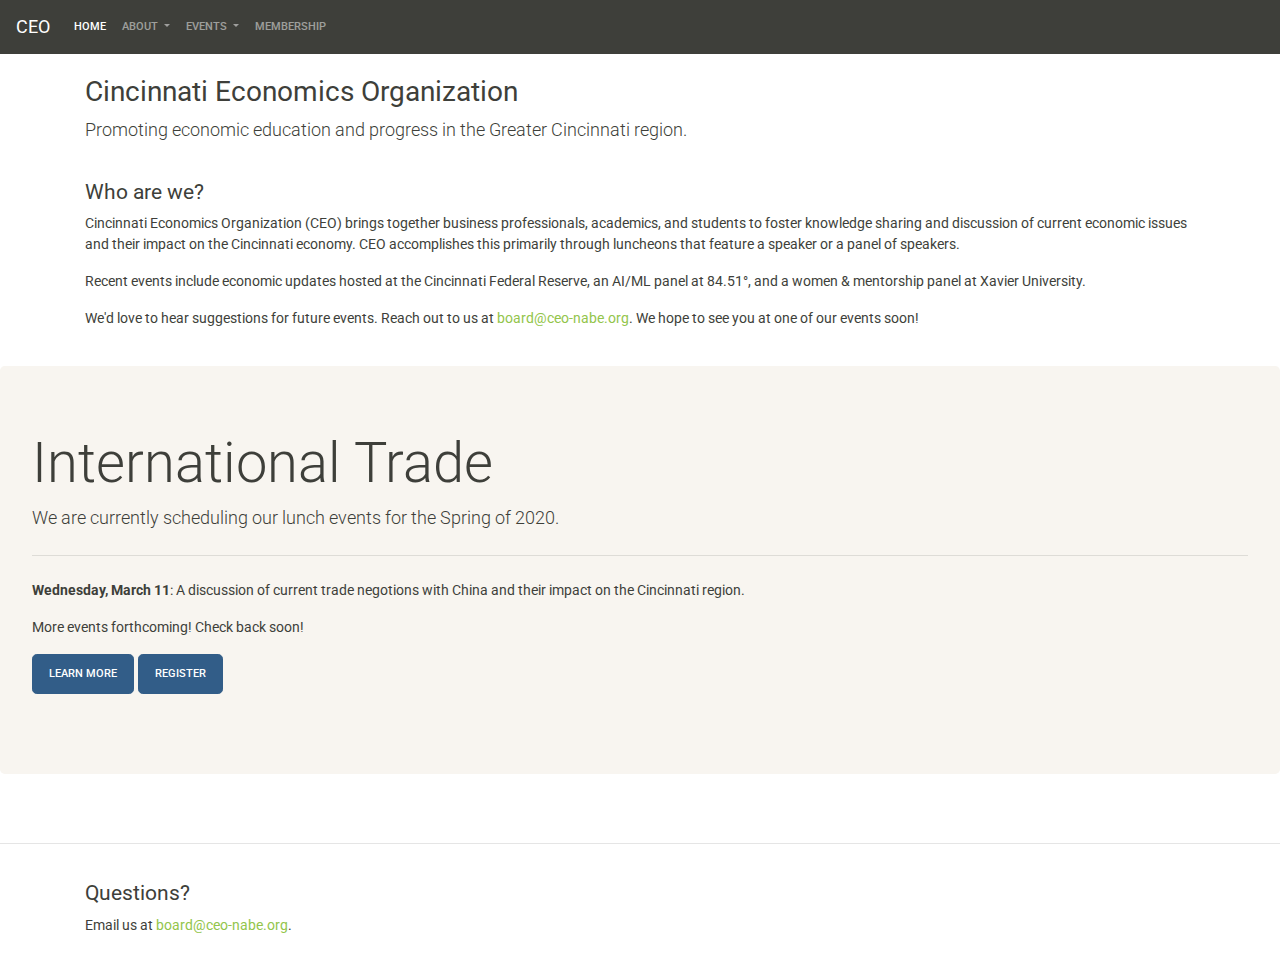
<file: index.html>
<!doctype html>
<html lang="en">
  <head>
    <!-- Required meta tags -->
    <meta charset="utf-8">
	<meta name="description" content="Cincinnati Economics Organization is a non-profit that supports 
										education and discussion on economic topics impacting the Greater Cincinnati 
										region.">
	<meta name="keywords" content="Cincinnati Economics Organization, CEO, economics, Cincinnati business economists,
										Cincinnati economics professionals">
	<meta name="author" content="Cincinnati Economics Organization">
    <meta name="viewport" content="width=device-width, initial-scale=1, shrink-to-fit=no">

    <link rel="stylesheet" href="css/bootstrap.min.css">

    <title>CEO</title>
	
	<script src="https://code.jquery.com/jquery-3.4.1.slim.min.js" integrity="sha384-J6qa4849blE2+poT4WnyKhv5vZF5SrPo0iEjwBvKU7imGFAV0wwj1yYfoRSJoZ+n" crossorigin="anonymous"></script>
	<script src="https://cdn.jsdelivr.net/npm/popper.js@1.16.0/dist/umd/popper.min.js" integrity="sha384-Q6E9RHvbIyZFJoft+2mJbHaEWldlvI9IOYy5n3zV9zzTtmI3UksdQRVvoxMfooAo" crossorigin="anonymous"></script>
	<script src="https://stackpath.bootstrapcdn.com/bootstrap/4.4.1/js/bootstrap.min.js" integrity="sha384-wfSDF2E50Y2D1uUdj0O3uMBJnjuUD4Ih7YwaYd1iqfktj0Uod8GCExl3Og8ifwB6" crossorigin="anonymous"></script>


	
  </head>

<body>
	
	<nav class="navbar navbar-expand-lg navbar-dark bg-primary">
  <a class="navbar-brand" href="#">CEO</a>
  <button class="navbar-toggler" type="button" data-toggle="collapse" data-target="#navbarColor01" aria-controls="navbarColor01" aria-expanded="false" aria-label="Toggle navigation">
    <span class="navbar-toggler-icon"></span>
  </button>

  <div class="collapse navbar-collapse" id="navbarColor01">
    <ul class="navbar-nav mr-auto">
		<li class="nav-item active">
			<a class="nav-link" href="#">Home <span class="sr-only">(current)</span></a>
		</li>
		<li class="nav-item dropdown">
		  <a class="nav-link dropdown-toggle" data-toggle="dropdown" href="#" id="about">About <span class="caret"></span></a>
		  <div class="dropdown-menu" aria-labelledby="about">
			<a class="dropdown-item" href="mission.html">Mission</a>
			<!--
			<div class="dropdown-divider"></div>
			<a class="dropdown-item" href="../board/">Board of Directors</a>
			-->		
		  </div>
		</li>
		<li class="nav-item dropdown">
		  <a class="nav-link dropdown-toggle" data-toggle="dropdown" href="#" id="events">Events <span class="caret"></span></a>
		  <div class="dropdown-menu" aria-labelledby="events">
			<a class="dropdown-item" href="spring2020.html">Spring 2020</a>
			<!--
			<div class="dropdown-divider"></div>
			<a class="dropdown-item" href="future-events/index.html">Future Events</a>
			-->
		  </div>
		</li>
		<li class="nav-item">
		  <a class="nav-link" href="membership.html">Membership</a>
		</li>
		<!--
		<li class="nav-item">
		  <a class="nav-link" href="contact/index.html">Contact Us</a>
		</li>
		-->
    </ul>
  </div>
</nav>

<br>	
<div class="container">
	<div class="row">
	  <div class="col-lg-12">
		<h2>Cincinnati Economics Organization</h2>
		<p class="lead">Promoting economic education and progress in the Greater Cincinnati region.</p>
	  </div>
	</div>
  
</div>

<br>	
<div class="container">
	<div class="row">
	  <div class="col-lg-12">
		<h4>Who are we?</h4>
		<p>
		Cincinnati Economics Organization (CEO) brings together business professionals, academics, 
		and students to foster knowledge sharing and discussion of current economic issues and their 
		impact on the Cincinnati economy. CEO accomplishes this primarily through luncheons that feature
		a speaker or a panel of speakers.
		</p>
				
		<p>	
		Recent events include economic updates hosted at the Cincinnati Federal Reserve, an AI/ML panel 
		at 84.51&deg;, and a women & mentorship panel at Xavier University.
		</p>
		
		<p>
		We'd love to hear suggestions for future events. Reach out to us at <a href="mailto:board@ceo-nabe.org">board@ceo-nabe.org</a>.
		We hope to see you at one of our events soon!
		</p>
	  </div>
	</div>
</div>

<br>
<div class="jumbotron">
  <h1 class="display-4">International Trade</h1>
  <p class="lead">We are currently scheduling our lunch events for the Spring of 2020.</p>
  <hr class="my-4">
  <p><b>Wednesday, March 11</b>: A discussion of current trade negotions with China and their impact on the Cincinnati region.</p>
  <p>More events forthcoming! Check back soon!</p>
  <p class="lead">
    <a class="btn btn-primary btn-lg" href="spring2020.html" role="button">Learn More</a>
	<a class="btn btn-primary btn-lg" href="https://phaseonetradedeal.eventbrite.com" role="button">Register</a>
  </p>
</div>

<br>
<hr>
<br>
<div class="container">
	<div class="row">
	  <div class="col-lg-12">
		<h4>Questions?</h4>
		<p>
		Email us at <a href="mailto:board@ceo-nabe.org">board@ceo-nabe.org</a>.
		</p>
	  </div>
	</div>
</div>
<br>

	</body>
</html>
</file>
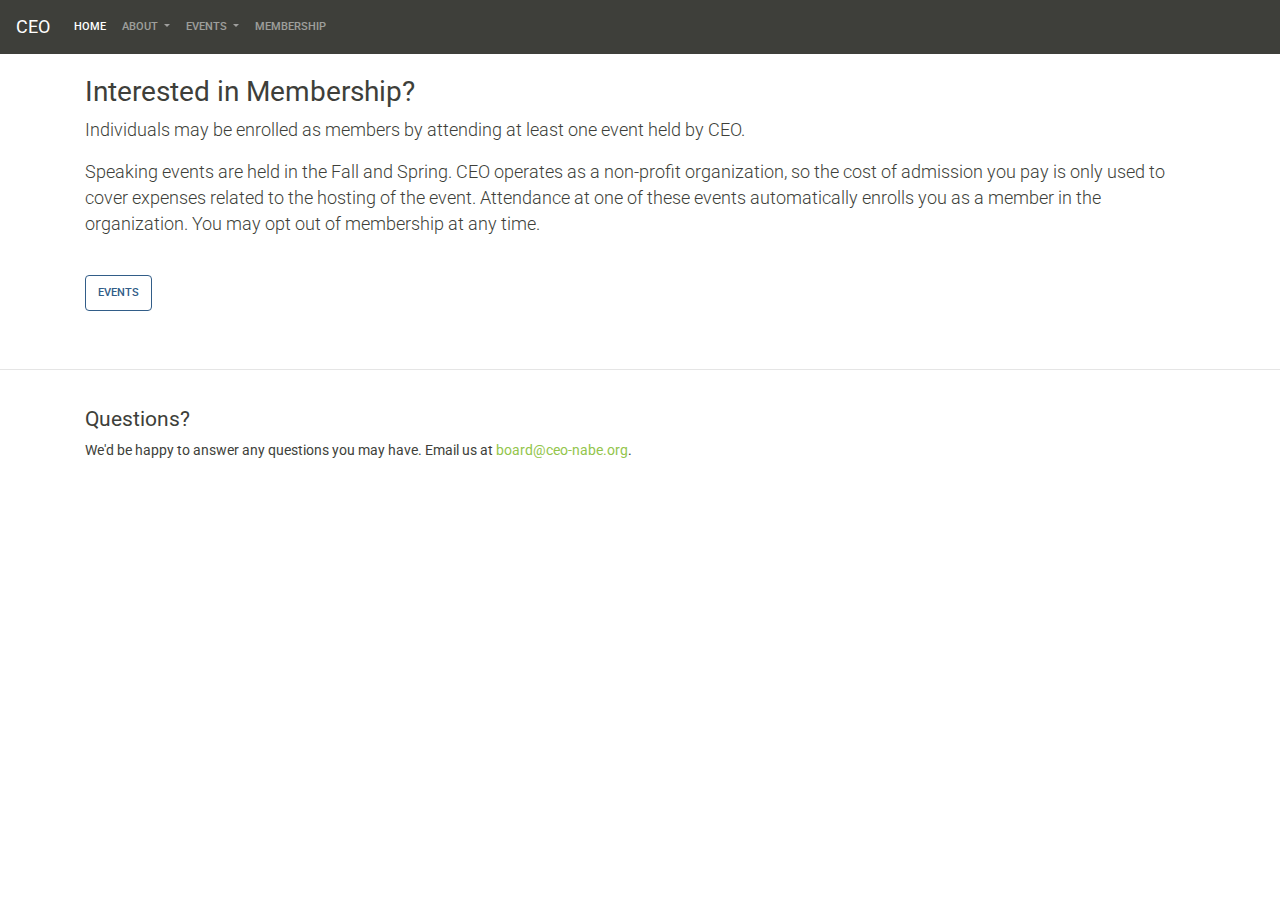
<file: membership.html>
<!doctype html>
<html lang="en">
  <head>
    <!-- Required meta tags -->
    <meta charset="utf-8">
	<meta name="description" content="Cincinnati Economics Organization is a non-profit that supports 
										education and discussion on economic topics impacting the Greater Cincinnati 
										region.">
	<meta name="keywords" content="Cincinnati Economics Organization, CEO, economics, Cincinnati business economists,
										Cincinnati economics professionals">
	<meta name="author" content="Cincinnati Economics Organization">
    <meta name="viewport" content="width=device-width, initial-scale=1, shrink-to-fit=no">

    <link rel="stylesheet" href="css/bootstrap.min.css">

    <title>CEO Membership</title>
	
	<script src="https://code.jquery.com/jquery-3.4.1.slim.min.js" integrity="sha384-J6qa4849blE2+poT4WnyKhv5vZF5SrPo0iEjwBvKU7imGFAV0wwj1yYfoRSJoZ+n" crossorigin="anonymous"></script>
	<script src="https://cdn.jsdelivr.net/npm/popper.js@1.16.0/dist/umd/popper.min.js" integrity="sha384-Q6E9RHvbIyZFJoft+2mJbHaEWldlvI9IOYy5n3zV9zzTtmI3UksdQRVvoxMfooAo" crossorigin="anonymous"></script>
	<script src="https://stackpath.bootstrapcdn.com/bootstrap/4.4.1/js/bootstrap.min.js" integrity="sha384-wfSDF2E50Y2D1uUdj0O3uMBJnjuUD4Ih7YwaYd1iqfktj0Uod8GCExl3Og8ifwB6" crossorigin="anonymous"></script>


	
  </head>

<body>
	
	<nav class="navbar navbar-expand-lg navbar-dark bg-primary">
  <a class="navbar-brand" href="index.html">CEO</a>
  <button class="navbar-toggler" type="button" data-toggle="collapse" data-target="#navbarColor01" aria-controls="navbarColor01" aria-expanded="false" aria-label="Toggle navigation">
    <span class="navbar-toggler-icon"></span>
  </button>

  <div class="collapse navbar-collapse" id="navbarColor01">
    <ul class="navbar-nav mr-auto">
		<li class="nav-item active">
			<a class="nav-link" href="index.html">Home <span class="sr-only">(current)</span></a>
		</li>
		<li class="nav-item dropdown">
		  <a class="nav-link dropdown-toggle" data-toggle="dropdown" href="#" id="about">About <span class="caret"></span></a>
		  <div class="dropdown-menu" aria-labelledby="about">
			<a class="dropdown-item" href="mission.html">Mission</a>
			<!--
			<div class="dropdown-divider"></div>
			<a class="dropdown-item" href="../board/">Board of Directors</a>
			-->		
		  </div>
		</li>
		<li class="nav-item dropdown">
		  <a class="nav-link dropdown-toggle" data-toggle="dropdown" href="#" id="events">Events <span class="caret"></span></a>
		  <div class="dropdown-menu" aria-labelledby="events">
			<a class="dropdown-item" href="spring2020.html">Spring 2020</a>
			<!--
			<div class="dropdown-divider"></div>
			<a class="dropdown-item" href="future-events/index.html">Future Events</a>
			-->
		  </div>
		</li>
		<li class="nav-item">
		  <a class="nav-link" href="#">Membership</a>
		</li>
		<!--
		<li class="nav-item">
		  <a class="nav-link" href="contact/index.html">Contact Us</a>
		</li>
		-->
    </ul>
  </div>
</nav>

<br>	
<div class="container">
	<div class="row">
	  <div class="col-lg-12">
		<h2>Interested in Membership?</h2>
		<p class="lead">
		Individuals may be enrolled as members by attending at least one 
		event held by CEO.
		</p>
		<p class="lead">
		Speaking events are held in the Fall and Spring. CEO operates as 
		a non-profit organization, so the cost of admission
		you pay is only used to cover expenses related to the hosting of the 
		event. Attendance at one of these events automatically
		enrolls you as a member in the organization. You may opt out of membership at any time.
		</p>	
	  </div>
	</div>
  
  <br>
  <a type="button" class="btn btn-outline-primary" href="spring2020.html" role="button">Events</a>

  
</div>		

<br><br>
<hr>
<br>
<div class="container">
	<div class="row">
	  <div class="col-lg-12">
		<h4>Questions?</h4>
		<p>
		We'd be happy to answer any questions you may have.
		Email us at <a href="mailto:board@ceo-nabe.org">board@ceo-nabe.org</a>.
		</p>
	  </div>
	</div>
</div>
<br>
  

	</body>
</html>
</file>
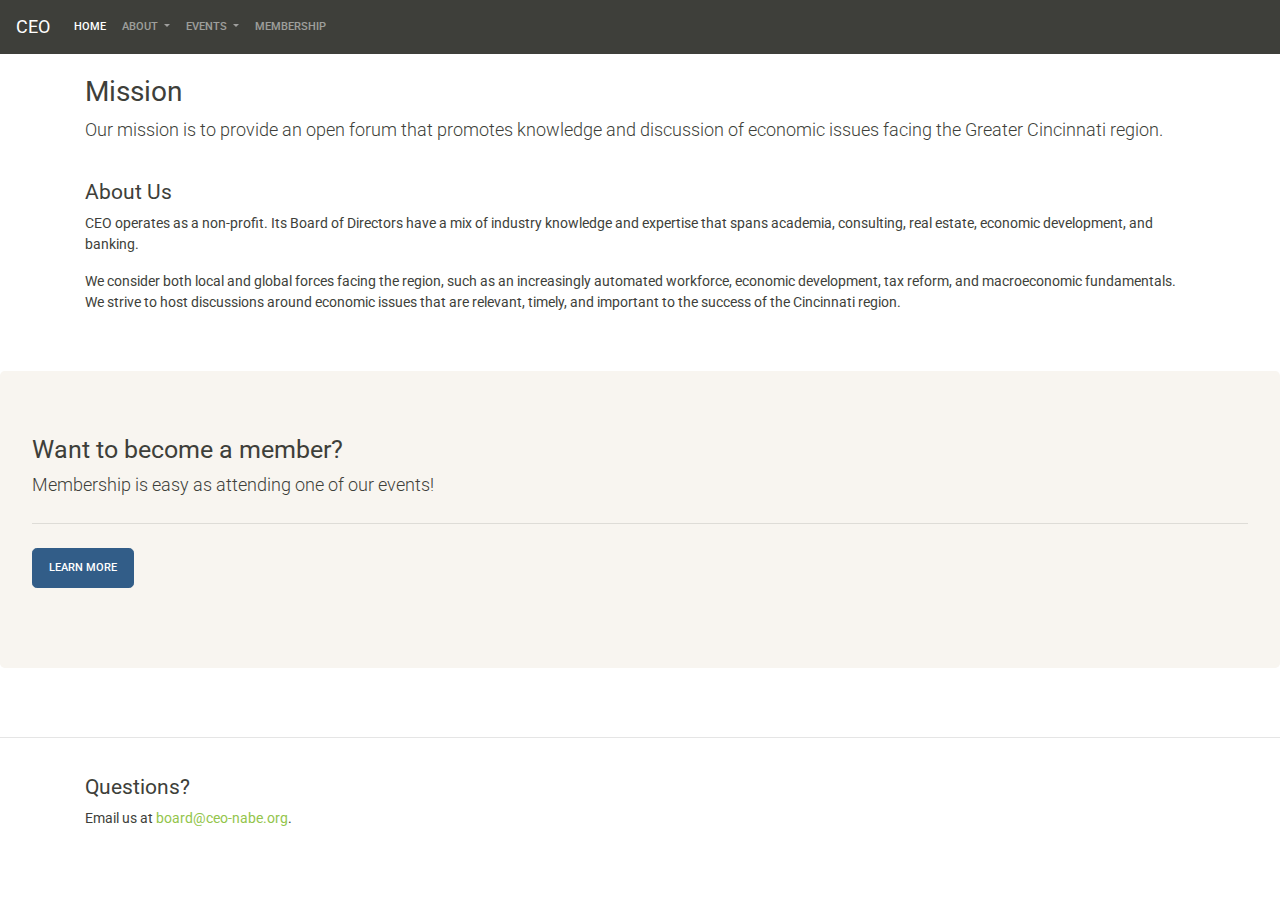
<file: mission.html>
<!doctype html>
<html lang="en">
  <head>
    <!-- Required meta tags -->
    <meta charset="utf-8">
	<meta name="description" content="Cincinnati Economics Organization is a non-profit that supports 
										education and discussion on economic topics impacting the Greater Cincinnati 
										region.">
	<meta name="keywords" content="Cincinnati Economics Organization, CEO, economics, Cincinnati business economists,
										Cincinnati economics professionals">
	<meta name="author" content="Cincinnati Economics Organization">
    <meta name="viewport" content="width=device-width, initial-scale=1, shrink-to-fit=no">

    <link rel="stylesheet" href="css/bootstrap.min.css">

    <title>CEO Mission</title>
	
	<script src="https://code.jquery.com/jquery-3.4.1.slim.min.js" integrity="sha384-J6qa4849blE2+poT4WnyKhv5vZF5SrPo0iEjwBvKU7imGFAV0wwj1yYfoRSJoZ+n" crossorigin="anonymous"></script>
	<script src="https://cdn.jsdelivr.net/npm/popper.js@1.16.0/dist/umd/popper.min.js" integrity="sha384-Q6E9RHvbIyZFJoft+2mJbHaEWldlvI9IOYy5n3zV9zzTtmI3UksdQRVvoxMfooAo" crossorigin="anonymous"></script>
	<script src="https://stackpath.bootstrapcdn.com/bootstrap/4.4.1/js/bootstrap.min.js" integrity="sha384-wfSDF2E50Y2D1uUdj0O3uMBJnjuUD4Ih7YwaYd1iqfktj0Uod8GCExl3Og8ifwB6" crossorigin="anonymous"></script>


	
  </head>

<body>
	
	<nav class="navbar navbar-expand-lg navbar-dark bg-primary">
  <a class="navbar-brand" href="index.html">CEO</a>
  <button class="navbar-toggler" type="button" data-toggle="collapse" data-target="#navbarColor01" aria-controls="navbarColor01" aria-expanded="false" aria-label="Toggle navigation">
    <span class="navbar-toggler-icon"></span>
  </button>

  <div class="collapse navbar-collapse" id="navbarColor01">
    <ul class="navbar-nav mr-auto">
		<li class="nav-item active">
			<a class="nav-link" href="index.html">Home <span class="sr-only">(current)</span></a>
		</li>
		<li class="nav-item dropdown">
		  <a class="nav-link dropdown-toggle" data-toggle="dropdown" href="#" id="about">About <span class="caret"></span></a>
		  <div class="dropdown-menu" aria-labelledby="about">
			<a class="dropdown-item" href="#">Mission</a>
			<!--
			<div class="dropdown-divider"></div>
			<a class="dropdown-item" href="../board/">Board of Directors</a>
			-->		
		  </div>
		</li>
		<li class="nav-item dropdown">
		  <a class="nav-link dropdown-toggle" data-toggle="dropdown" href="#" id="events">Events <span class="caret"></span></a>
		  <div class="dropdown-menu" aria-labelledby="events">
			<a class="dropdown-item" href="spring2020.html">Spring 2020</a>
			<!--
			<div class="dropdown-divider"></div>
			<a class="dropdown-item" href="future-events/index.html">Future Events</a>
			-->
		  </div>
		</li>
		<li class="nav-item">
		  <a class="nav-link" href="membership.html">Membership</a>
		</li>
		<!--
		<li class="nav-item">
		  <a class="nav-link" href="contact/index.html">Contact Us</a>
		</li>
		-->
    </ul>
  </div>
</nav>

<br>	
<div class="container">
	<div class="row">
	  <div class="col-lg-12">
		<h2>Mission</h2>
		<p class="lead">
		Our mission is to provide an open forum that promotes knowledge 
		and discussion of economic issues facing the Greater Cincinnati region. 
		</p>
	  </div>
	</div>
  
</div>		

<br>	
<div class="container">
	<div class="row">
	  <div class="col-lg-12">
		<h4>About Us</h4>
		<p>
		CEO operates as a non-profit. Its Board of Directors have a 
		mix of industry knowledge and expertise	that spans academia, 
		consulting, real estate, economic development, and banking.
		</p>
		
		<p>
		We consider both local and global forces facing the region, such as an increasingly 
		automated workforce, economic development, tax reform, and macroeconomic fundamentals. We
		strive to host discussions around economic issues that are relevant, timely, and 
		important to the success of the Cincinnati region.
		</p>

	  </div>
	</div>
  
</div>		


<br><br>
<div class="jumbotron">
  <h3>Want to become a member?</h3>
  <p class="lead">Membership is easy as attending one of our events!</p>
  <hr class="my-4">
  <p class="lead">
    <a class="btn btn-primary btn-lg" href="membership.html" role="button">Learn More</a>
  </p>
</div>

<br>
<hr>
<br>
<div class="container">
	<div class="row">
	  <div class="col-lg-12">
		<h4>Questions?</h4>
		<p>
		Email us at <a href="mailto:board@ceo-nabe.org">board@ceo-nabe.org</a>.
		</p>
	  </div>
	</div>
</div>
<br>
  

	</body>
</html>
</file>
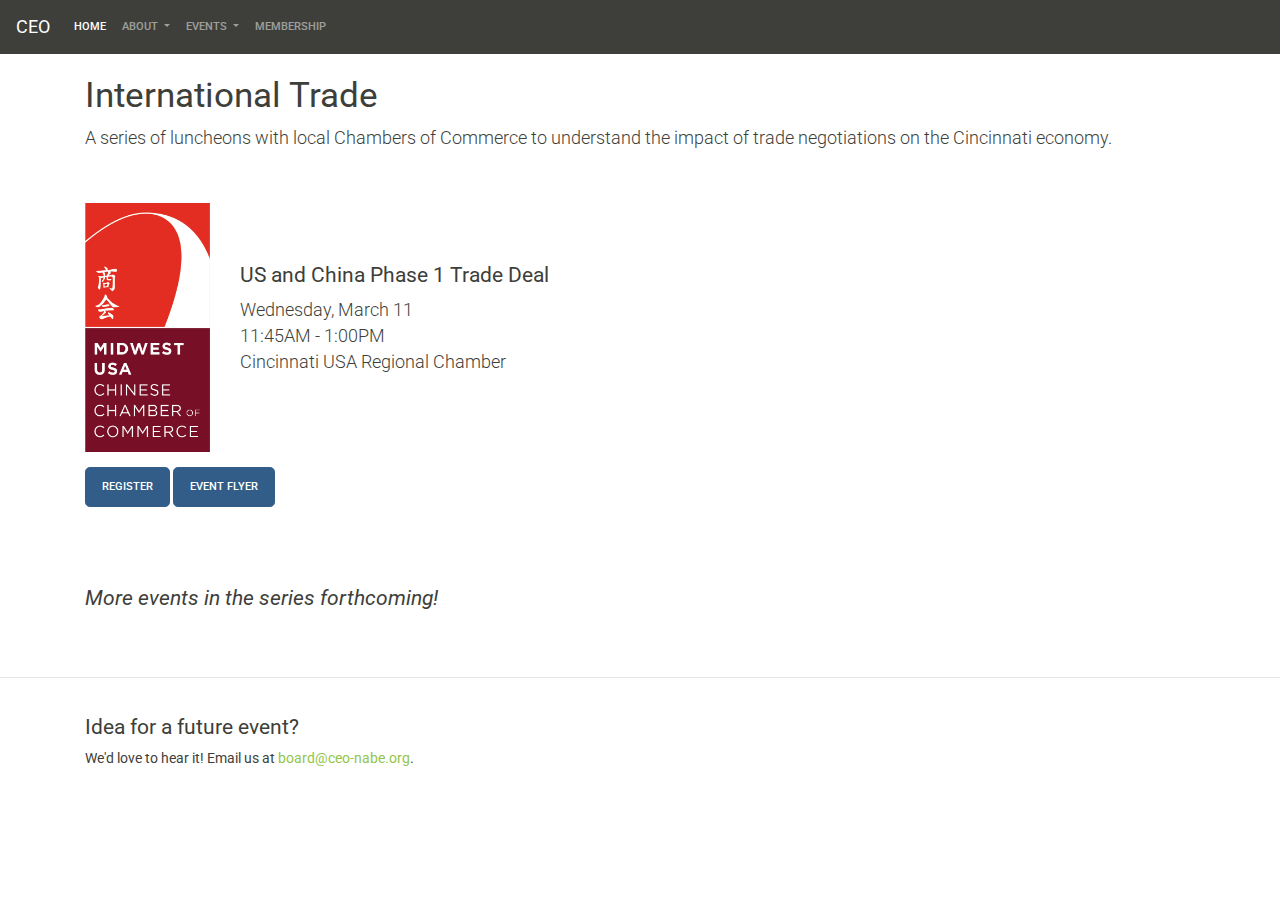
<file: spring2020.html>
<!doctype html>
<html lang="en">
  <head>
    <!-- Required meta tags -->
    <meta charset="utf-8">
	<meta name="description" content="Cincinnati Economics Organization is a non-profit that supports 
										education and discussion on economic topics impacting the Greater Cincinnati 
										region.">
	<meta name="keywords" content="Cincinnati Economics Organization, CEO, economics, Cincinnati business economists,
										Cincinnati economics professionals">
	<meta name="author" content="Cincinnati Economics Organization">
    <meta name="viewport" content="width=device-width, initial-scale=1, shrink-to-fit=no">

    <link rel="stylesheet" href="css/bootstrap.min.css">
    <link rel="stylesheet" href="css/custom.css">
	
    <title>CEO Events</title>
	
	<script src="https://code.jquery.com/jquery-3.4.1.slim.min.js" integrity="sha384-J6qa4849blE2+poT4WnyKhv5vZF5SrPo0iEjwBvKU7imGFAV0wwj1yYfoRSJoZ+n" crossorigin="anonymous"></script>
	<script src="https://cdn.jsdelivr.net/npm/popper.js@1.16.0/dist/umd/popper.min.js" integrity="sha384-Q6E9RHvbIyZFJoft+2mJbHaEWldlvI9IOYy5n3zV9zzTtmI3UksdQRVvoxMfooAo" crossorigin="anonymous"></script>
	<script src="https://stackpath.bootstrapcdn.com/bootstrap/4.4.1/js/bootstrap.min.js" integrity="sha384-wfSDF2E50Y2D1uUdj0O3uMBJnjuUD4Ih7YwaYd1iqfktj0Uod8GCExl3Og8ifwB6" crossorigin="anonymous"></script>


	
  </head>

<body>
	
	<nav class="navbar navbar-expand-lg navbar-dark bg-primary">
  <a class="navbar-brand" href="index.html">CEO</a>
  <button class="navbar-toggler" type="button" data-toggle="collapse" data-target="#navbarColor01" aria-controls="navbarColor01" aria-expanded="false" aria-label="Toggle navigation">
    <span class="navbar-toggler-icon"></span>
  </button>

  <div class="collapse navbar-collapse" id="navbarColor01">
    <ul class="navbar-nav mr-auto">
		<li class="nav-item active">
			<a class="nav-link" href="index.html">Home <span class="sr-only">(current)</span></a>
		</li>
		<li class="nav-item dropdown">
		  <a class="nav-link dropdown-toggle" data-toggle="dropdown" href="#" id="about">About <span class="caret"></span></a>
		  <div class="dropdown-menu" aria-labelledby="about">
			<a class="dropdown-item" href="mission.html">Mission</a>
			<!--
			<div class="dropdown-divider"></div>
			<a class="dropdown-item" href="../board/">Board of Directors</a>
			-->		
		  </div>
		</li>
		<li class="nav-item dropdown">
		  <a class="nav-link dropdown-toggle" data-toggle="dropdown" href="#" id="events">Events <span class="caret"></span></a>
		  <div class="dropdown-menu" aria-labelledby="events">
			<a class="dropdown-item" href="#">Spring 2020</a>
			<!--
			<div class="dropdown-divider"></div>
			<a class="dropdown-item" href="future-events/index.html">Future Events</a>
			-->
		  </div>
		</li>
		<li class="nav-item">
		  <a class="nav-link" href="membership.html">Membership</a>
		</li>
		<!--
		<li class="nav-item">
		  <a class="nav-link" href="contact/index.html">Contact Us</a>
		</li>
		-->
    </ul>
  </div>
</nav>

<br>	
<div class="container">
	<div class="row">
	  <div class="col-lg-12">
		<h1>International Trade</h1>
		<p class="lead">
		A series of luncheons with local Chambers of Commerce to understand
	    the impact of trade negotiations on the Cincinnati economy.
		</p>
	  </div>
	</div>
  
</div>		

<br>	
<div class="container">
	<div class="row">
	  <div class="col-md-auto padded-sm">
		<img src="img/gcccc.png" class="img-fluid" alt="GCCCC Logo" width="125px">
	  </div>
	  <div class="col align-self-center padded-sm">
	  	<h4>US and China Phase 1 Trade Deal</h4>
		<p class="lead">
		Wednesday, March 11 
		<br>
		11:45AM - 1:00PM
		<br>
		Cincinnati USA Regional Chamber
		</p>
	  </div>
	</div> 
</div>

<div class="container">
	<div class="row">
	  <div class="col-lg-12">
		<p>
			<a class="btn btn-primary btn-lg" href="https://phaseonetradedeal.eventbrite.com" role="button">Register</a>
			<a class="btn btn-primary btn-lg" href="pdf/us-china-trade-event.pdf" role="button">Event Flyer</a>
		</p>
	  </div>
	</div>
</div>	

	  
<br><br><br>
<div class="container">
	<div class="row">
	  <div class="col-lg-12">
		<h4><i>More events in the series forthcoming!</i></h4>
	  </div>
	</div>
</div>	


<br><br>
<hr>
<br>
<div class="container">
	<div class="row">
	  <div class="col-lg-12">
		<h4>Idea for a future event?</h4>
		<p>
		We'd love to hear it! Email us at <a href="mailto:board@ceo-nabe.org">board@ceo-nabe.org</a>.
		</p>
	  </div>
	</div>
</div>
<br>
  

	</body>
</html>
</file>
<file: css/custom.css>
.padded-sm { padding:15px; }
</file>
